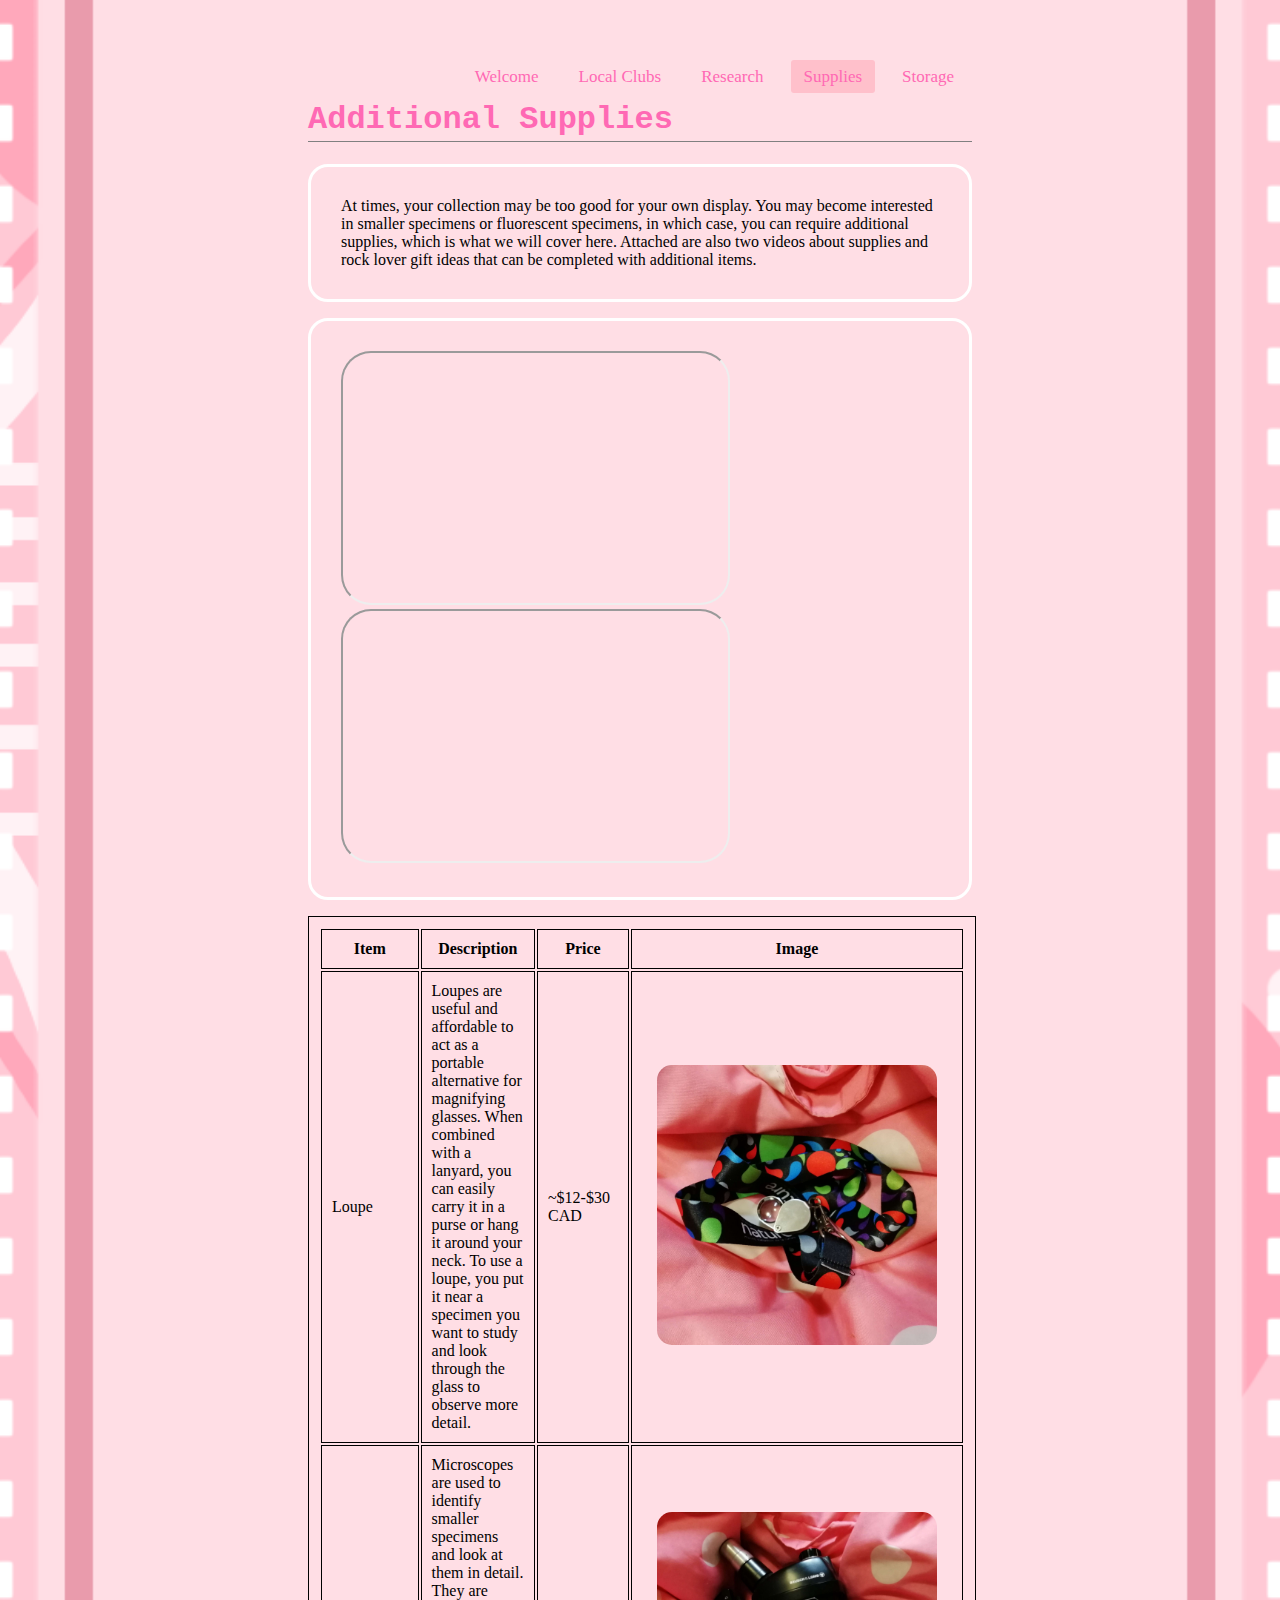
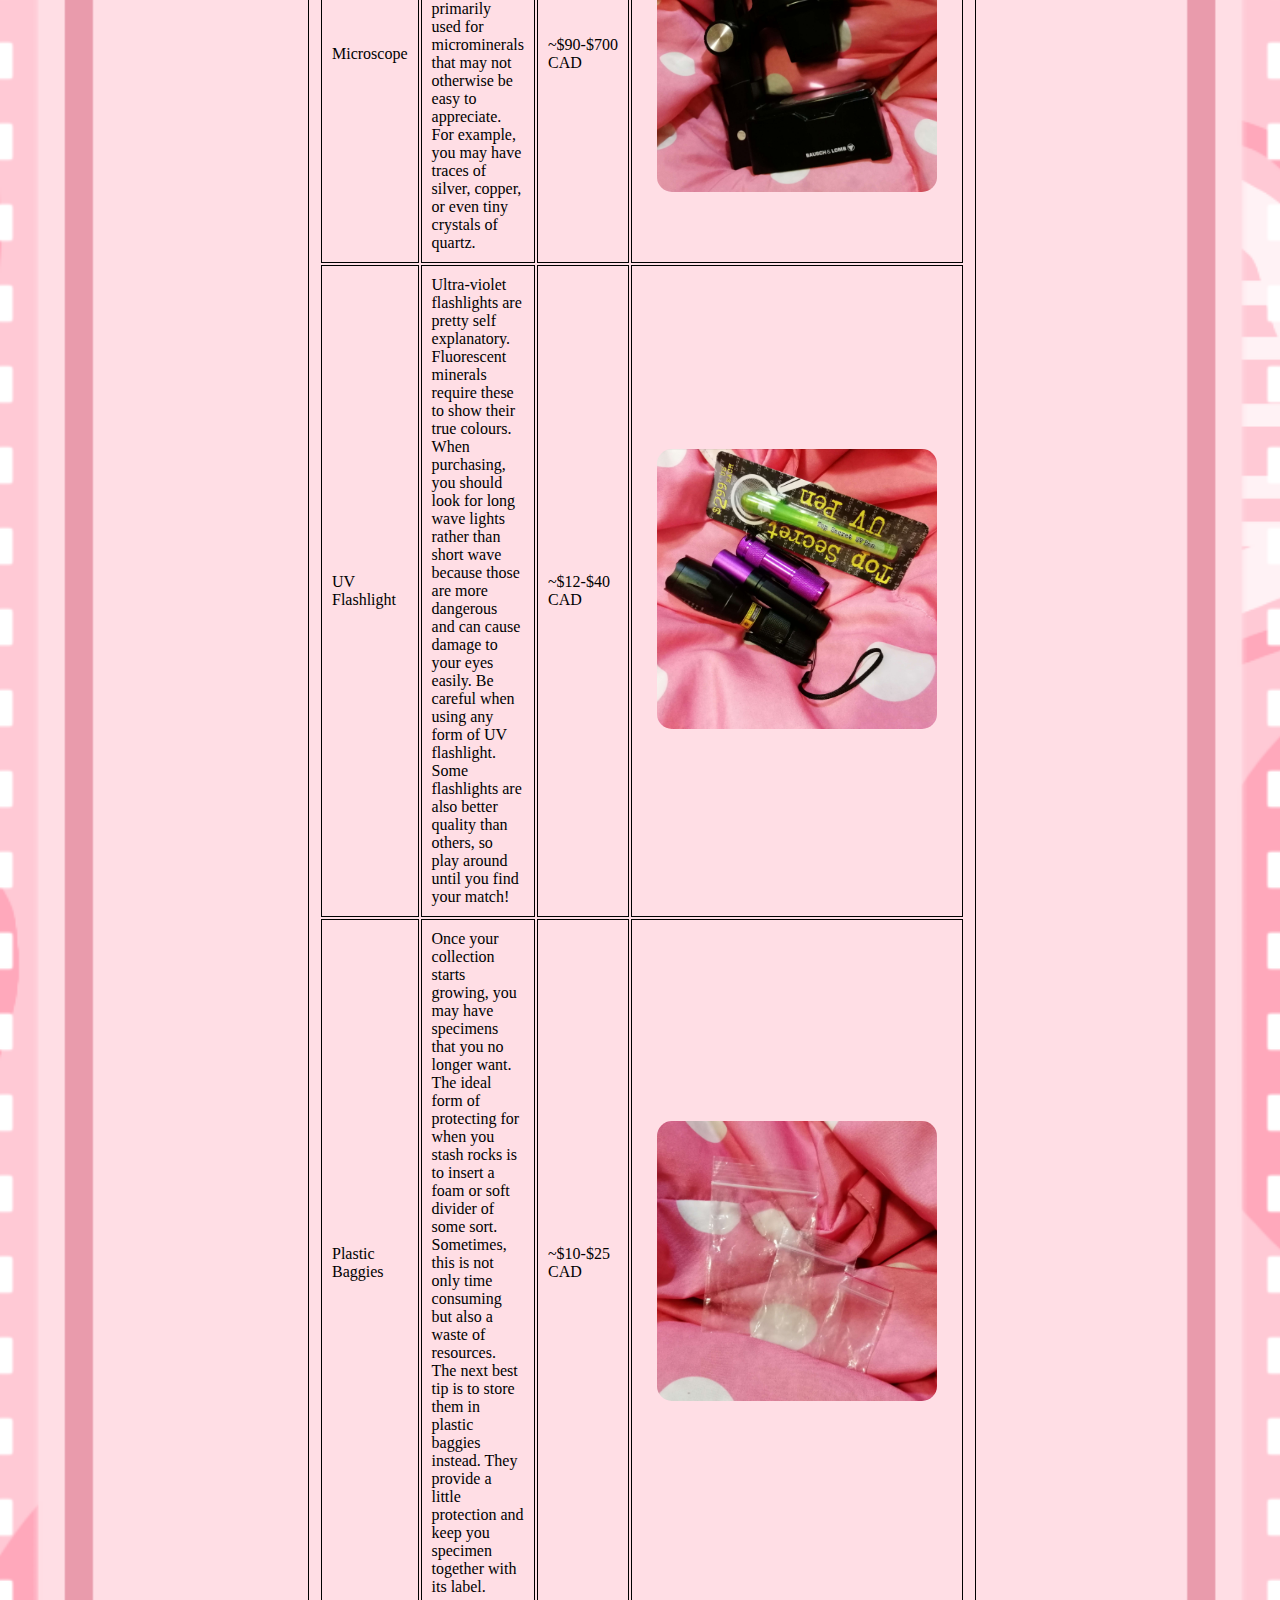
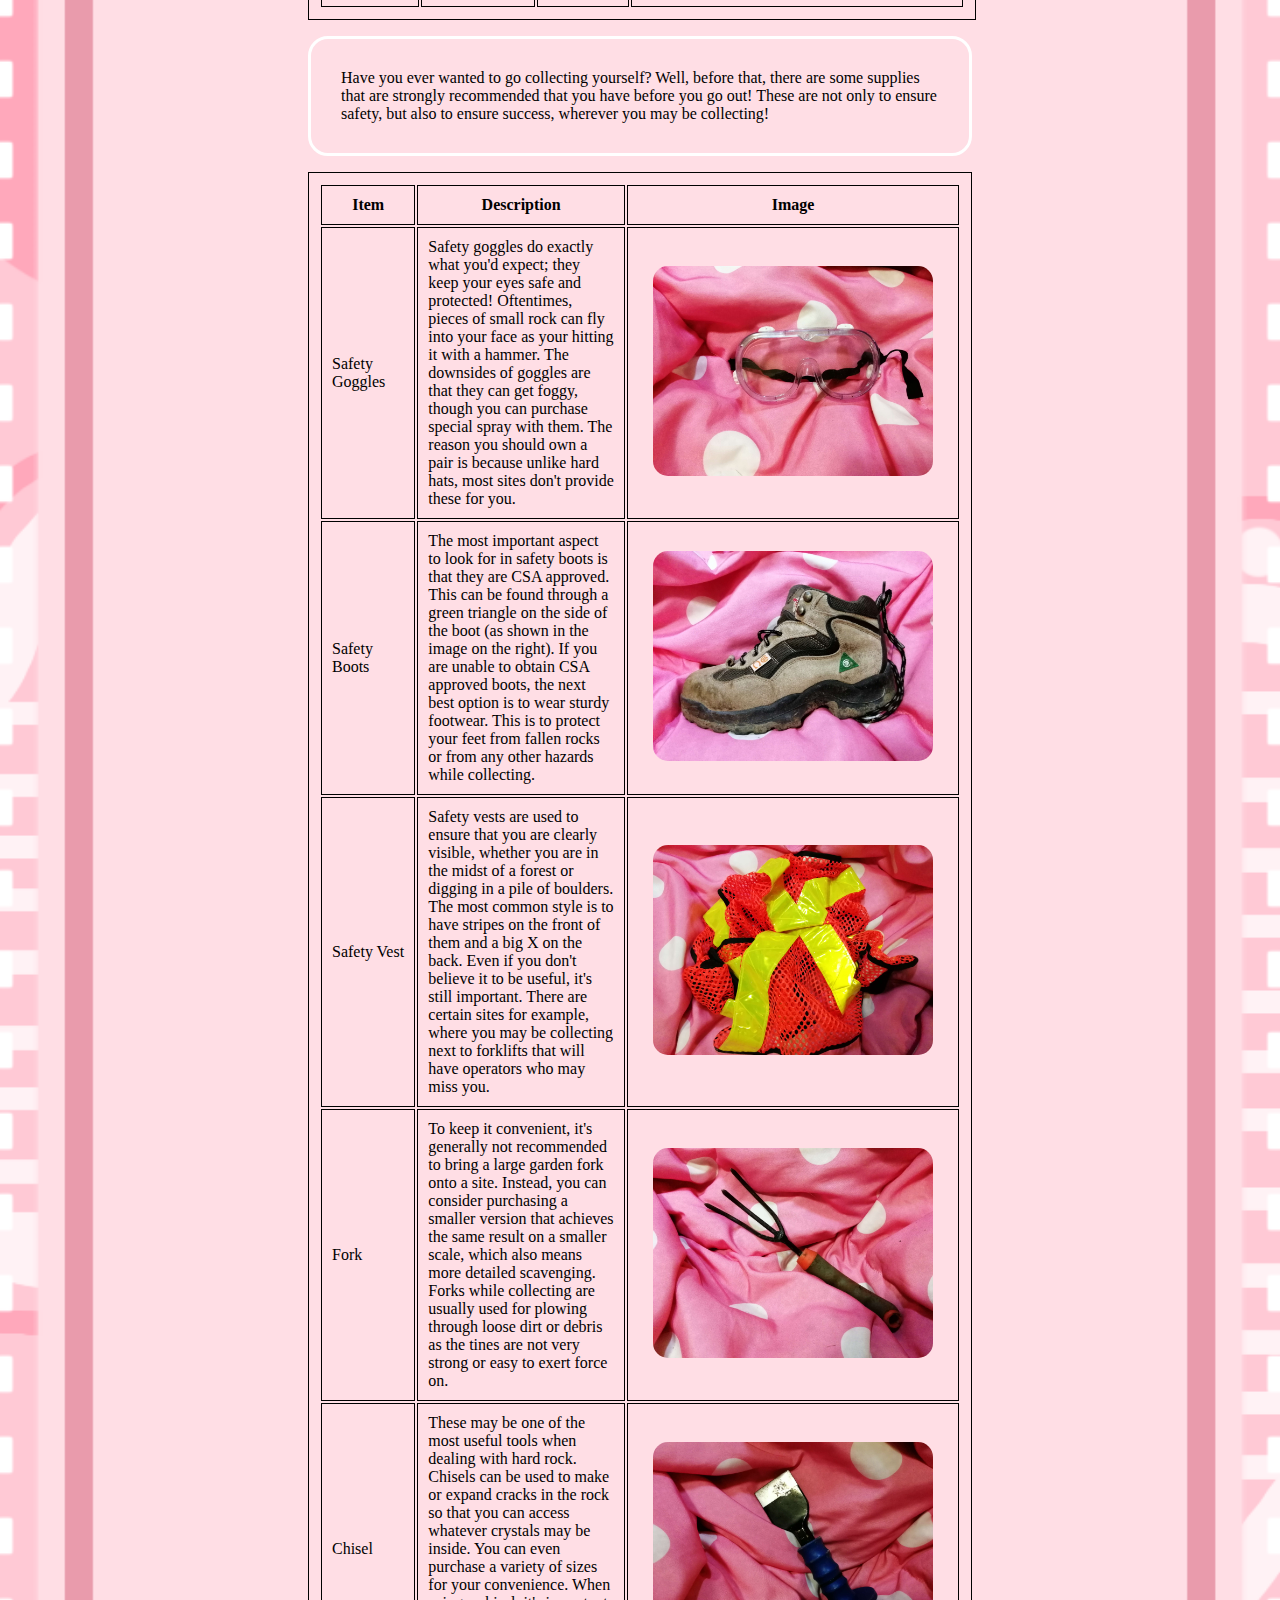
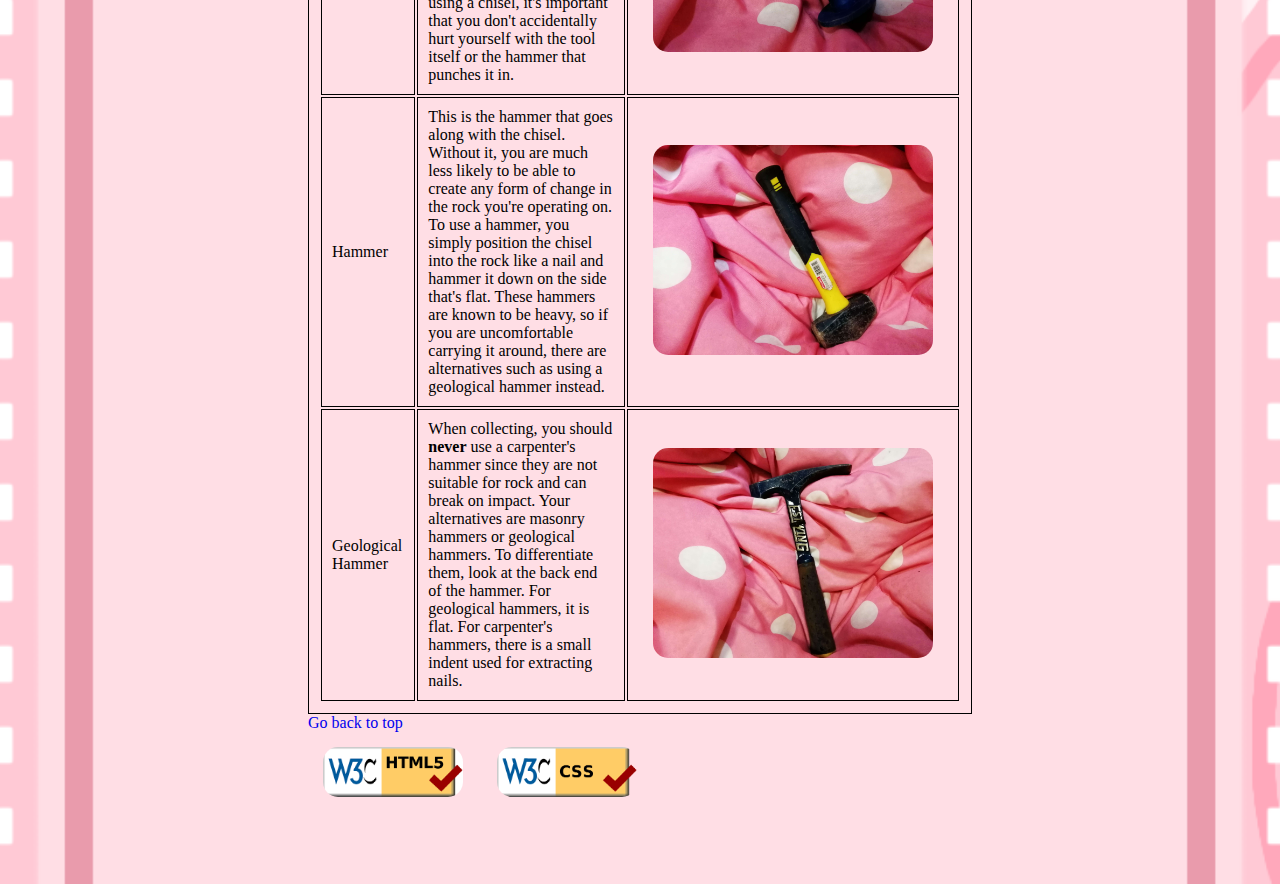
<file: additionalsupplies.html>
<!doctype html>
<html>
	<head>
		<meta charset="UTF-8">
		<title>Additional Supplies</title>
		<link rel="stylesheet" type="text/css" href="style.css"> 
	</head>

	<body>
		<!--For easy navigation through buttons at the top of the page-->
		<nav>
			<ul>
				<li><a href="index.html">Welcome</a></li>
				<li><a href="localclubs.html">Local Clubs</a></li>
				<li><a href="research.html">Research</a></li>
				<li><a class="active" href = "additionalsupplies.html">Supplies</a></li>
				<li><a href="storage.html">Storage</a></li>
			</ul>
		</nav>
		<h1>Additional Supplies</h1>
		<p>
		At times, your collection may be too good for your own display. You may become 
		interested in smaller specimens or fluorescent specimens, in which case, you can 
		require additional supplies, which is what we will cover here. Attached are also
		two videos about supplies and rock lover gift ideas that can be completed with
		additional items.
		</p>
		<!--Two videos on additional supplies and rock gift ideas respectively-->
		<p>
		<iframe src="https://www.youtube.com/embed/qJRT53b97rQ"></iframe>
		<iframe src="https://www.youtube.com/embed/tK4pcCffLmw"></iframe>
		</p>
		<!--Table to display additional supplies, prices, and properties-->
		<table>
			<tr>
				<th>Item</th>
				<th>Description</th>
				<th>Price</th>
				<th>Image</th>
			</tr>
			<tr>
				<td>Loupe</td>
				<td>Loupes are useful and affordable to act as a portable alternative for magnifying 
				glasses. When combined with a lanyard, you can easily carry it in a purse or hang it 
				around your neck. To use a loupe, you put it near a specimen you want to study and look
				through the glass to observe more detail.
				<td> ~$12-$30 CAD</td>
				<td><img src="images/loupe.png" alt="Loupe"></td>
			</tr>
			<tr>
				<td>Microscope</td>
				<td>Microscopes are used to identify smaller specimens and look at them in detail.
				They are primarily used for microminerals that may not otherwise be easy to 
				appreciate. For example, you may have traces of silver, copper, or even tiny crystals of
				quartz.</td>
				<td> ~$90-$700 CAD</td>
				<td><img src="images/microscope.png" alt="Microscope"></td>
			</tr>
			<tr>
				<td>UV Flashlight</td>
				<td>Ultra-violet flashlights are pretty self explanatory. Fluorescent minerals require
				these to show their true colours. When purchasing, you should look for long wave lights 
				rather than short wave because those are more dangerous and can cause damage to your 
				eyes easily. Be careful when using any form of UV flashlight. Some flashlights are 
				also better quality than others, so play around until you find your match!</td>
				<td> ~$12-$40 CAD</td>
				<td><img src="images/uvflashlights.png" alt="UV Flashlights"></td>
			</tr>
			<tr>
				<td>Plastic Baggies</td>
				<td>Once your collection starts growing, you may have specimens that you no longer 
				want. The ideal form of protecting for when you stash rocks is to insert a foam or soft 
				divider of some sort. Sometimes, this is not only time consuming but also a waste of 
				resources. The next best tip is to store them in plastic baggies instead. They provide 
				a little protection and keep you specimen together with its label.</td>
				<td> ~$10-$25 CAD</td>
				<td><img src="images/plasticbaggie.png" alt="Plastic Baggies"></td>
			</tr>
		</table>
		<p>
		Have you ever wanted to go collecting yourself? Well, before that, there are some supplies that 
		are strongly recommended that you have before you go out! These are not only to ensure safety,
		but also to ensure success, wherever you may be collecting!
		</p>
		<!--Table displaying items specifically for rock collecting, descriptions, and images-->
		<table>
			<tr>
				<th>Item</th>
				<th>Description</th>
				<th>Image</th>
			</tr>
			<tr>
				<td>Safety Goggles</td>
				<td>Safety goggles do exactly what you'd expect; they keep your eyes safe and protected!
				Oftentimes, pieces of small rock can fly into your face as your hitting it with a hammer.
				The downsides of goggles are that they can get foggy, though you can purchase special spray with 
				them. The reason you should own a pair is because unlike hard hats, most sites don't provide 
				these for you.</td>
				<td><img src="images/goggles.png" alt="Safety Goggles"></td>
			</tr>
			<tr>
				<td>Safety Boots</td>
				<td>The most important aspect to look for in safety boots is that they are CSA approved. This can
				be found through a green triangle on the side of the boot (as shown in the image on the right).
				If you are unable to obtain CSA approved boots, the next best option is to wear sturdy footwear. 
				This is to protect your feet from fallen rocks or from any other hazards while collecting.</td>
				<td><img src="images/boot.png" alt="Safety Boot"></td>
			</tr>
			<tr>
				<td>Safety Vest</td>
				<td>Safety vests are used to ensure that you are clearly visible, whether you are in the midst of  
				a forest or digging in a pile of boulders. The most common style is to have stripes on the front 
				of them and a big X on the back. Even if you don't believe it to be useful, it's still important.
				There are certain sites for example, where you may be collecting next to forklifts that will have
				operators who may miss you.</td>
				<td><img src="images/vest.png" alt="Safety Vest"></td>
			</tr>
			<tr>
				<td>Fork</td>
				<td>To keep it convenient, it's generally not recommended to bring a large garden fork onto a site.
				Instead, you can consider purchasing a smaller version that achieves the same result on a smaller 
				scale, which also means more detailed scavenging. Forks while collecting are usually used for 
				plowing through loose dirt or debris as the tines are not very strong or easy to exert force on.</td>
				<td><img src="images/fork.png" alt="Fork"></td>
			</tr>
			<tr>
				<td>Chisel</td>
				<td>These may be one of the most useful tools when dealing with hard rock. Chisels can be used
				to make or expand cracks in the rock so that you can access whatever crystals may be inside.
				You can even purchase a variety of sizes for your convenience. When using a chisel, it's 
				important that you don't accidentally hurt yourself with the tool itself or the hammer that 
				punches it in.</td>
				<td><img src="images/chisel.png" alt="Chisel"></td>
			</tr>
			<tr>
				<td>Hammer</td>
				<td>This is the hammer that goes along with the chisel. Without it, you are much less likely 
				to be able to create any form of change in the rock you're operating on. To use a hammer, you 
				simply position the chisel into the rock like a nail and hammer it down on the side that's flat.
				These hammers are known to be heavy, so if you are uncomfortable carrying it around, there are
				alternatives such as using a geological hammer instead.</td>
				<td><img src="images/hammer.png" alt="Hammer"></td>
			<tr>
				<td>Geological Hammer</td>
				<td>When collecting, you should <b>never</b> use a carpenter's hammer since they are not suitable 
				for rock and can break on impact. Your alternatives are masonry hammers or geological hammers.
				To differentiate them, look at the back end of the hammer. For geological hammers, it is flat.
				For carpenter's hammers, there is a small indent used for extracting nails.</td>
				<td><img src="images/geologicalhammer.png" alt="Geological Hammer"></td>
			</tr>
		</table>
		<!--Intrapage link that takes you to the top of the page-->
		<a href="#top">Go back to top</a>
		<br>
		<a href="https://validator.w3.org/nu/?doc=https%3A%2F%2Falisachen99.github.io%2Fhome%2Fadditionalsupplies.html"><img src="images/html_validator.png" class="validator" alt="HTML Validator"></a>
		<a href="https://jigsaw.w3.org/css-validator/validator?uri=https%3A%2F%2Falisachen99.github.io%2Fhome%2Fstyle.css"><img src="images/css_validator.png" class="validator" alt="CSS Validator"></a>
	</body>
</html>
</file>
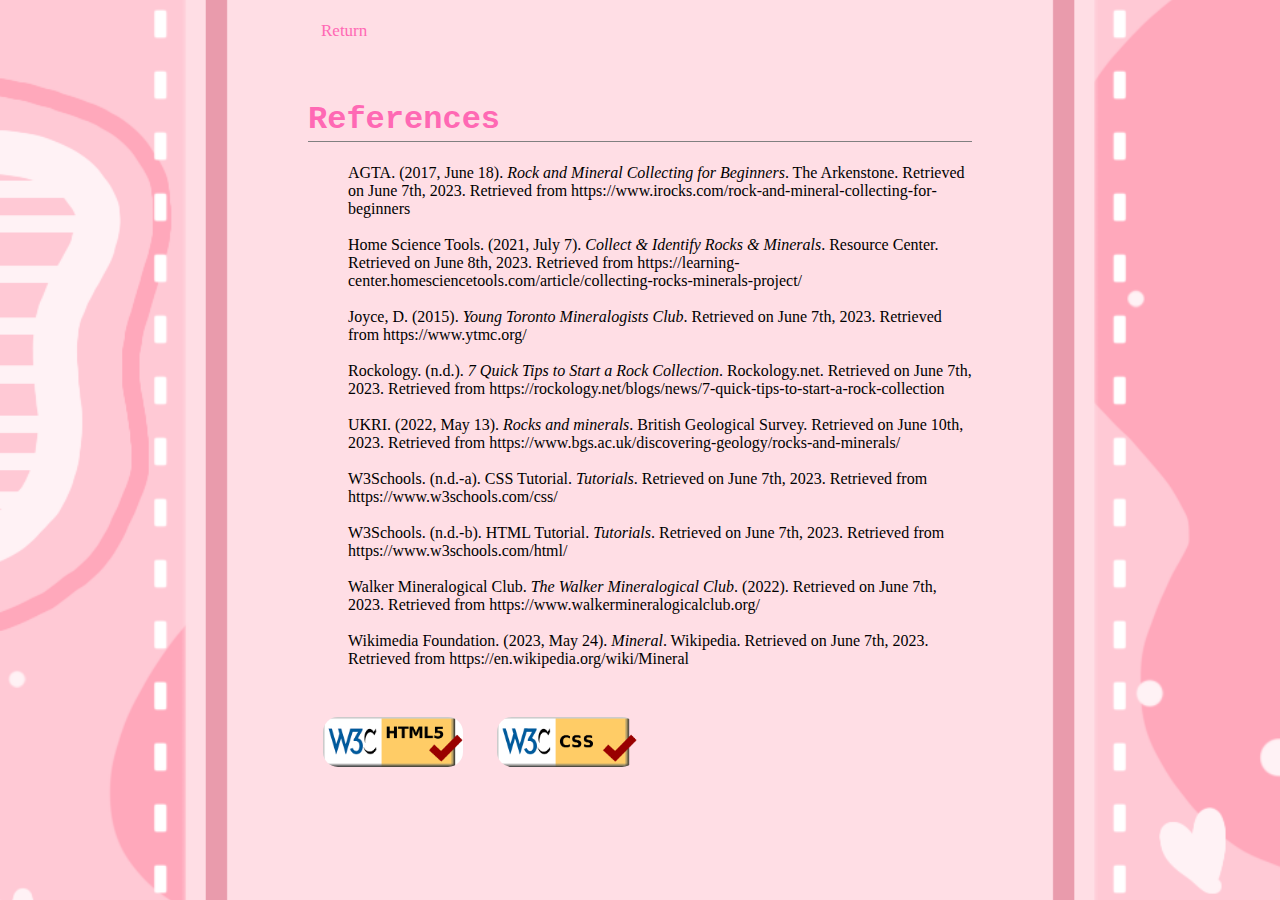
<file: references.html>
<!doctype html>
<html>
	<head>
		<meta charset="UTF-8">
		<title>Additional Supplies</title>
		<link rel="stylesheet" type="text/css" href="style.css"> 
	</head>
	<body>
	<nav>
		<a href="index.html">Return</a>
	</nav>
	<h1>References</h1>
		<ul>
			<li>AGTA. (2017, June 18). <i>Rock and Mineral Collecting for Beginners</i>. The Arkenstone. Retrieved on June
			7th, 2023. Retrieved from https://www.irocks.com/rock-and-mineral-collecting-for-beginners</li>
			<br>
			<li>Home Science Tools. (2021, July 7). <i>Collect &amp; Identify Rocks &amp; Minerals</i>. Resource Center.
			Retrieved on June 8th, 2023. Retrieved from
			https://learning-center.homesciencetools.com/article/collecting-rocks-minerals-project/</li>
			<br>
			<li>Joyce, D. (2015). <i>Young Toronto Mineralogists Club</i>. Retrieved on June 7th, 2023. Retrieved 
			from https://www.ytmc.org/</li>
			<br>
			<li>Rockology. (n.d.). <i>7 Quick Tips to Start a Rock Collection</i>. Rockology.net. Retrieved on June 7th, 
			2023. Retrieved from https://rockology.net/blogs/news/7-quick-tips-to-start-a-rock-collection</li>
			<br>
			<li>UKRI. (2022, May 13).<i> Rocks and minerals</i>. British Geological Survey. Retrieved on June 10th, 2023.
			Retrieved from https://www.bgs.ac.uk/discovering-geology/rocks-and-minerals/</li>
			<br>
			<li>W3Schools. (n.d.-a). CSS Tutorial. <i>Tutorials</i>. Retrieved on June 7th, 2023. Retrieved from
			https://www.w3schools.com/css/</li>
			<br>
			<li>W3Schools. (n.d.-b). HTML Tutorial. <i>Tutorials</i>. Retrieved on June 7th, 2023. Retrieved from 
			https://www.w3schools.com/html/</li>
			<br>
			<li>Walker Mineralogical Club.<i> The Walker Mineralogical Club</i>. (2022). Retrieved on June 7th, 2023.
			Retrieved from https://www.walkermineralogicalclub.org/</li>
			<br>
			<li>Wikimedia Foundation. (2023, May 24). <i>Mineral</i>. Wikipedia. Retrieved on June 7th, 2023. Retrieved 
			from  https://en.wikipedia.org/wiki/Mineral</li>
		</ul>
		<br>
		<a href="https://validator.w3.org/nu/?doc=https%3A%2F%2Falisachen99.github.io%2Fhome%2Freferences.html"><img src="images/html_validator.png" class="validator" alt="HTML Validator"></a>
		<a href="https://jigsaw.w3.org/css-validator/validator?uri=https%3A%2F%2Falisachen99.github.io%2Fhome%2Fstyle.css"><img src="images/css_validator.png" class="validator" alt="CSS Validator"></a>
	</body>
</html>
</file>
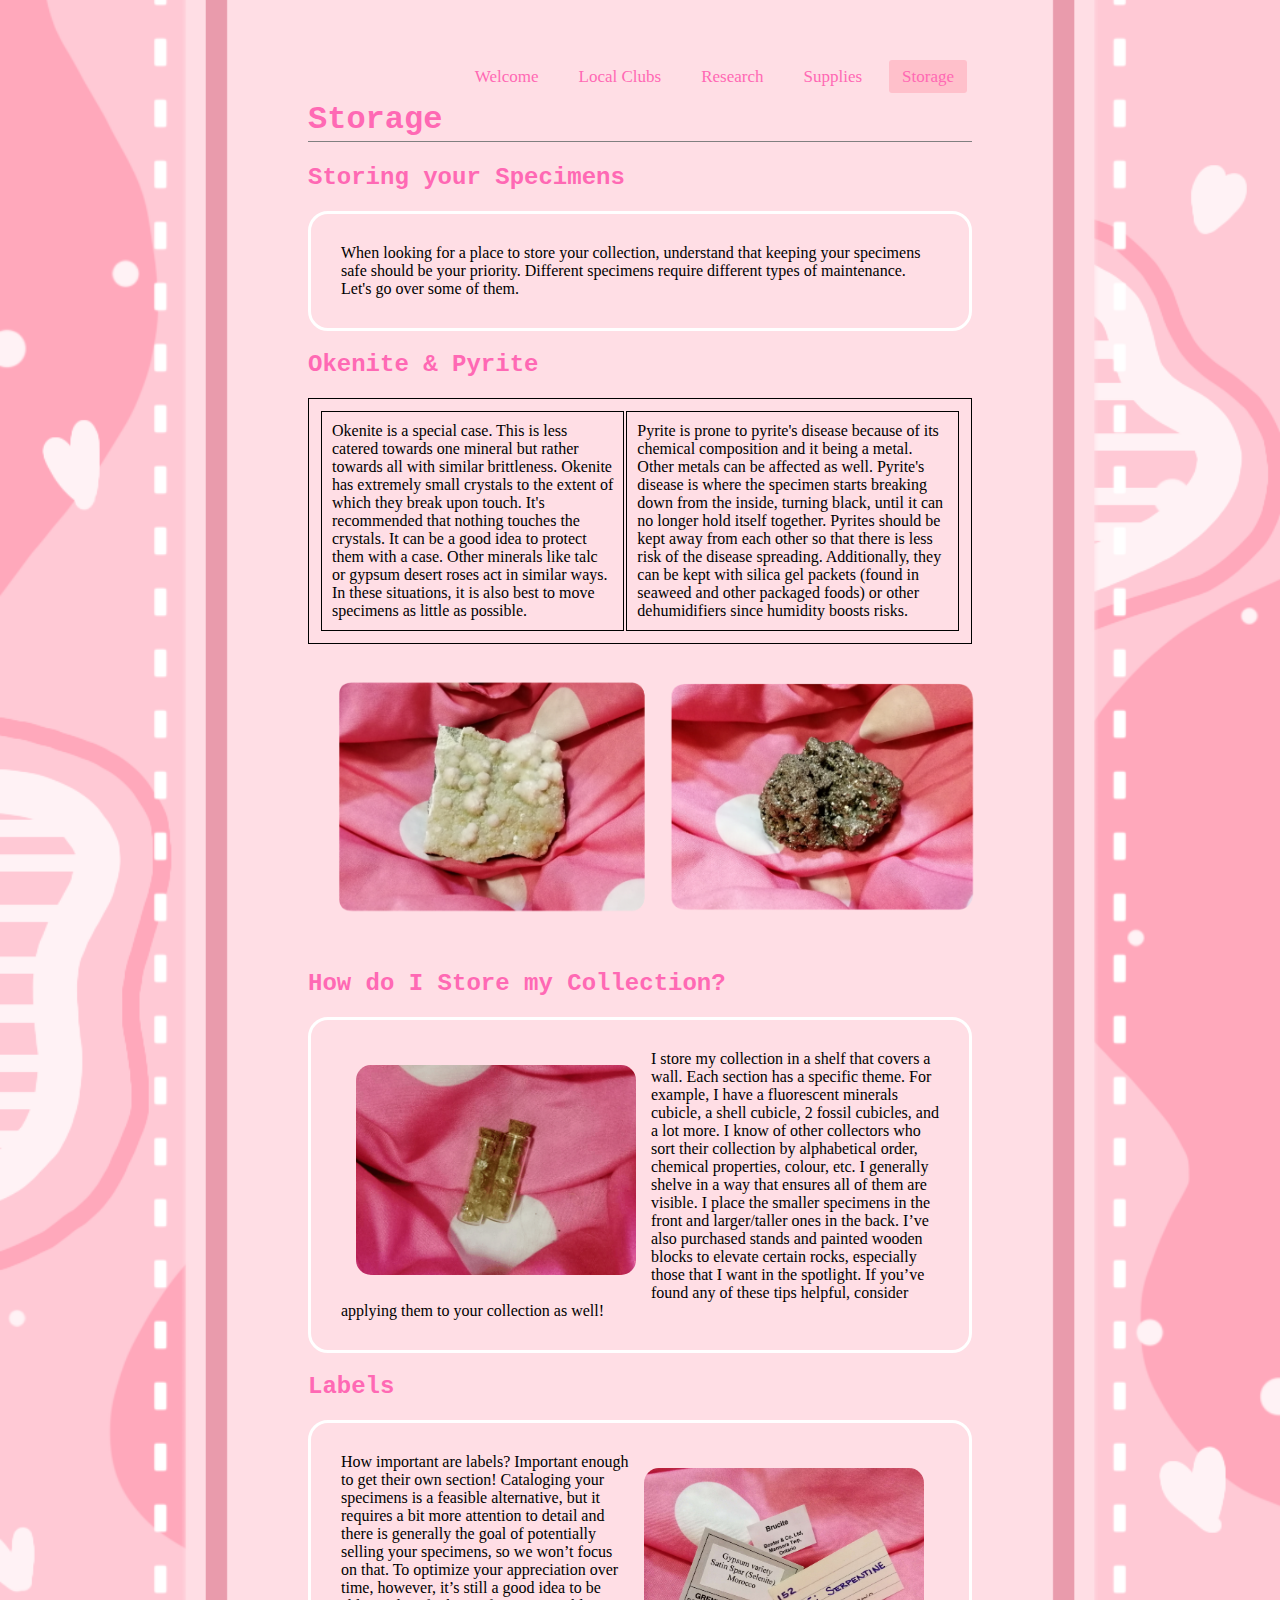
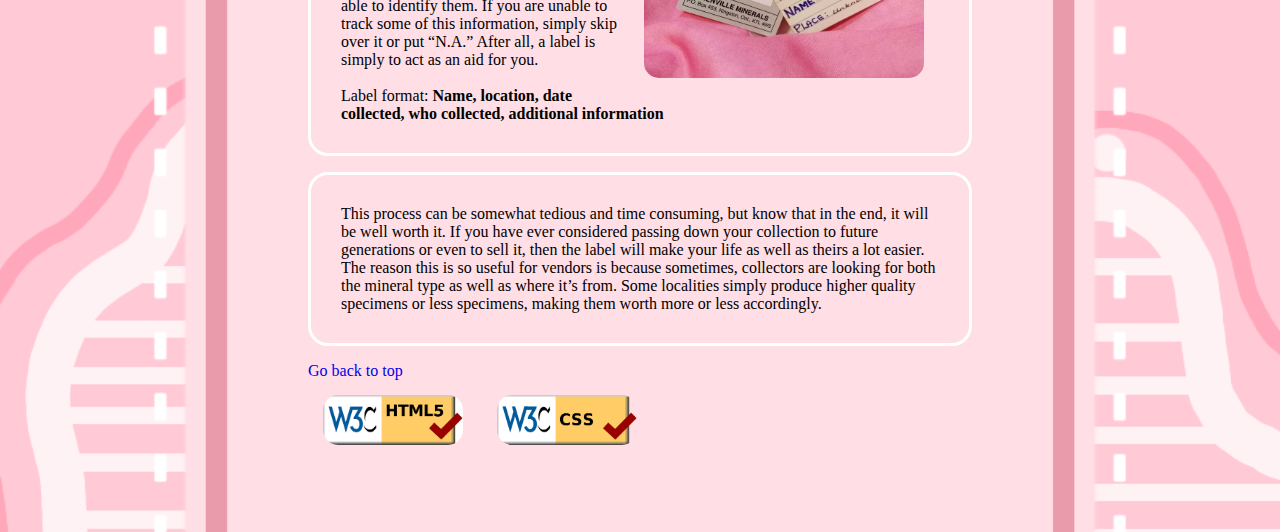
<file: storage.html>
<!doctype html>
<html>
	<head>
		<meta charset="UTF-8">
		<title>Storage</title>
		<link rel="stylesheet" type="text/css" href="style.css"> 
	</head>
	
	<body>
		<!--For easy navigation through buttons at the top of the page-->
		<nav>
			<ul>
				<li><a href = "index.html">Welcome</a></li>
				<li><a href = "localclubs.html">Local Clubs</a></li>
				<li><a href = "research.html">Research</a></li>
				<li><a href = "additionalsupplies.html">Supplies</a></li>
				<li><a class = "active" href = "storage.html">Storage</a></li>
			</ul>
		</nav>
		<h1> Storage</h1>
		<h2> Storing your Specimens </h2>
		<p>
		When looking for a place to store your collection, understand that keeping your specimens 
		safe should be your priority. Different specimens require different types of maintenance. 
		Let's go over some of them.
		</p>
		<!--Examples of two minerals that require special maintenance + storage tips-->
		<h2> Okenite & Pyrite</h2>
		<table>
			<tr>
				<td> 
				Okenite is a special case. This is less catered towards one mineral but rather 
				towards all with similar brittleness. Okenite has extremely small crystals to the 
				extent of which they break upon touch. It's recommended that nothing touches the 
				crystals. It can be a good idea to protect them with a case. Other minerals like 
				talc or gypsum desert roses act in similar ways. In these situations, it is also best 
				to move specimens as little as possible.
				</td>
				<td> Pyrite is prone to pyrite's disease because of its chemical composition and it
				being a metal. Other metals can be affected as well. Pyrite's disease is where the 
				specimen starts breaking down from the inside, turning black, until it can no longer 
				hold itself together. Pyrites should be kept away from each other so that there is 
				less risk of the disease spreading. Additionally, they can be kept with silica gel 
				packets (found in seaweed and other packaged foods) or other dehumidifiers since humidity
				boosts risks.
				</td>
			</tr>
		</table>
		<img src="images/okenitepyrite.png" alt="Okenite and Pyrite" class="bigimg">
		<h2>How do I Store my Collection?</h2>
		<p>
		<img src="images/mystorage.gif" alt="My Storage" class="left">
		I store my collection in a shelf that covers a wall. Each section has a specific theme. 
		For example, I have a fluorescent minerals cubicle, a shell cubicle, 2 fossil cubicles,
		and a lot more. I know of other collectors who sort their collection by alphabetical order,
		chemical properties, colour, etc. I generally shelve in a way that ensures all of them are 
		visible. I place the smaller specimens in the front and larger/taller ones in the back. I’ve 
		also purchased stands and painted wooden blocks to elevate certain rocks, especially those
		that I want in the spotlight. If you’ve found any of these tips helpful, consider applying
		them to your collection as well! 
		</p>
	
		<h2>Labels</h2>
		<p>
		<img src="images/labels.png" alt="Labels" class="right">
		How important are labels? Important enough to get their own section! Cataloging your specimens 
		is a feasible alternative, but it requires a bit more attention to detail and there is generally 
		the goal of potentially selling your specimens, so we won’t focus on that. To optimize your 
		appreciation over time, however, it’s still a good idea to be able to identify them. If you are
		unable to track some of this information, simply skip over it or put “N.A.” After all, a label 
		is simply to act as an aid for you.
		<br>
		<br>
		<!--Making label format bold (important information)-->
		Label format: <b> Name, location, date collected, who collected, additional information </b>
		</p>

		<p> 
		This process can be somewhat tedious and time consuming, but know that in the end, it will be well worth it. 
			If you have ever considered passing down your collection to future generations or even to sell it, then
			the label will make your life as well as theirs a lot easier. The reason this is so useful for vendors 
			is because sometimes, collectors are looking for both the mineral type as well as where it’s from. Some 
			localities simply produce higher quality specimens or less specimens, making them worth more or less 
			accordingly.
		</p>
		<!--Intrapage link that takes you to the top of the page-->
		<a href="#top">Go back to top</a>
		<br>
		<a href="https://validator.w3.org/nu/?doc=https%3A%2F%2Falisachen99.github.io%2Fhome%2Fstorage.html"><img src="images/html_validator.png" class="validator" alt="HTML Validator"></a>
		<a href="https://jigsaw.w3.org/css-validator/validator?uri=https%3A%2F%2Falisachen99.github.io%2Fhome%2Fstyle.css"><img src="images/css_validator.png" class="validator" alt="CSS Validator"></a>
	</body>
</html>
</file>
<file: style.css>
/*This is a cascading style sheet to format the webpage */
/*Formatting all headers*/
h1, h2, h3, h4
{
	color: hotpink;
	font-family: courier;
}

/*Adding a border under all h1 headings*/
h1{
	border-bottom:1px solid grey;
	padding-bottom:3px; 
}

p 
{
	border: 3px solid white;
	border-radius: 20px;
	padding: 30px;
}

/*Centering text and setting background image*/
body {
	padding: 0 300px 60px;
	background: url("images/background.png") center/cover no-repeat;
	height: 100%;
}

/*General global formatting*/
*{
    text-decoration: none;
    list-style: none;
    font-family: segoe ui;
}

/*Formatting tables to have padding and a border*/
table, th, td {
	padding: 10px;
	border:1px solid;
} 


/*Ensuring that header text isn't pushed to the left of the navigator*/
nav{
	height:80px;
	width:100%;
}

nav ul li{
	display: inline-block;
	line-height: 80px;
	margin: 0 5px;
}

/*Formatting and styling navigator text*/
nav a{
	color: hotpink;
	font-size: 17px;
	padding: 7px 13px;
	border-radius: 3px;
}

/*Changing background colour when hovering/clicking links and table rows*/
a.active, a:hover, tr:hover{
	background-color: pink;
	transition: .5s;
}

/*Rounding all image corners and adding space around them*/
img{
	border-radius:30px;
	padding:15px;
	width:280px;
	height:100%;
}
 
img.left{
	float:left;
}

img.bigimg{
	width:100%;
	height:100%;
}

img.validator{
	height:50px;
	width:140px;
}

/*Rounding all iframe corners and adjusting dimensions*/
iframe{
	border-radius:30px;
	width:385px;
	height:250px;
}

#wikiframe, img.right, nav ul, nav{	
	float:right;
}
</file>
